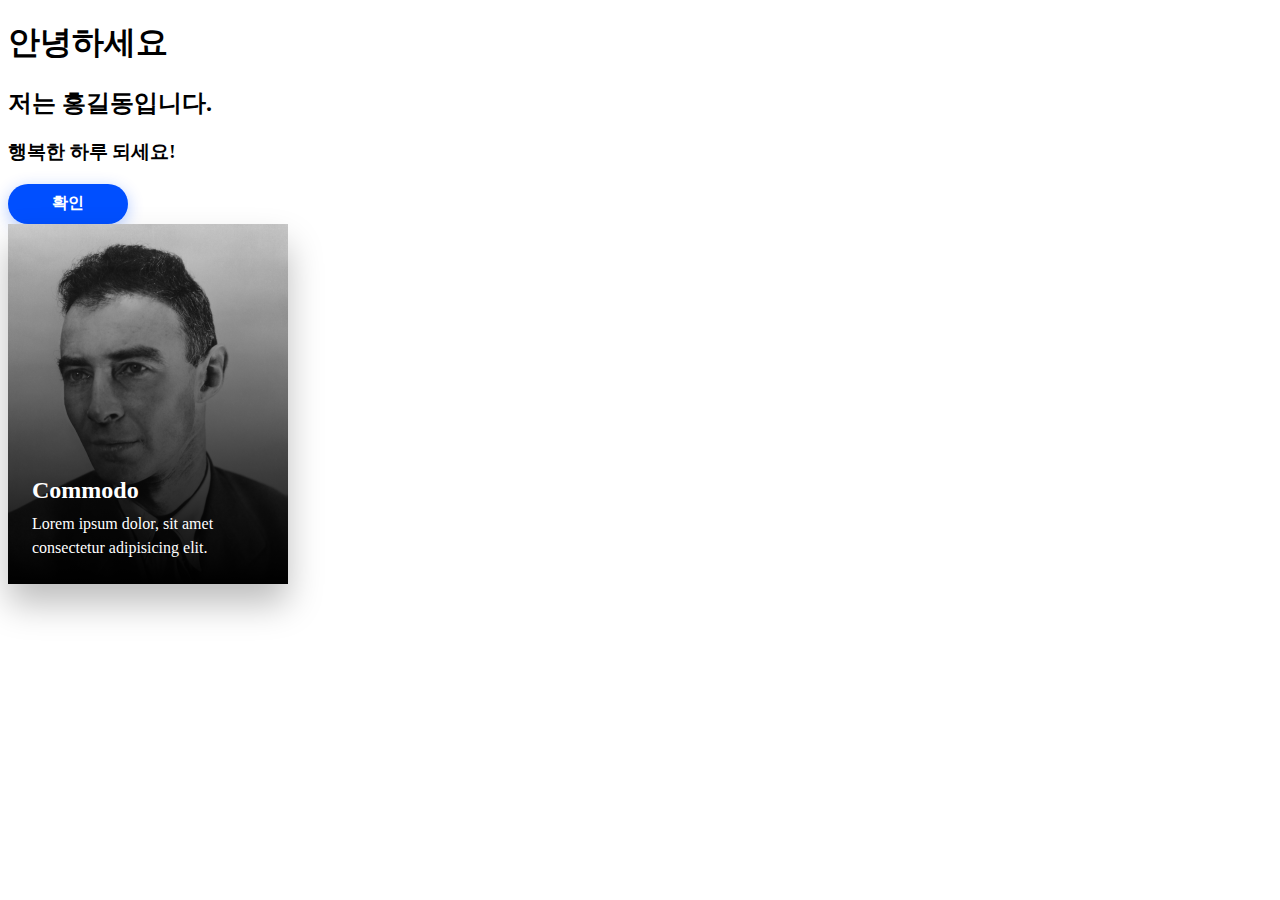
<file: index.html>
<!doctype html>
<html>
<head>
    <meta charset="utf-8">
    <title>Study</title>
    <link rel="stylesheet" href="css/Style.css">
</head>
<body>
    <h1>안녕하세요</h1>
    <h2>저는 홍길동입니다.</h2>
    <h3>행복한 하루 되세요!</h3>
    <button>확인</button>
</body>

<body>
    <div class="card-box">
        <div class="img-gradien"></div>
        <img src="img/Sample1 1.jpg" alt="샘플이미지2">
        <div class="text-wrap">
            <h1>Commodo</h1>
            <p>Lorem ipsum dolor, sit amet consectetur adipisicing elit.</p>
        </div>
        <div>

        </div>
    </div>
</body>
</html>
</file>
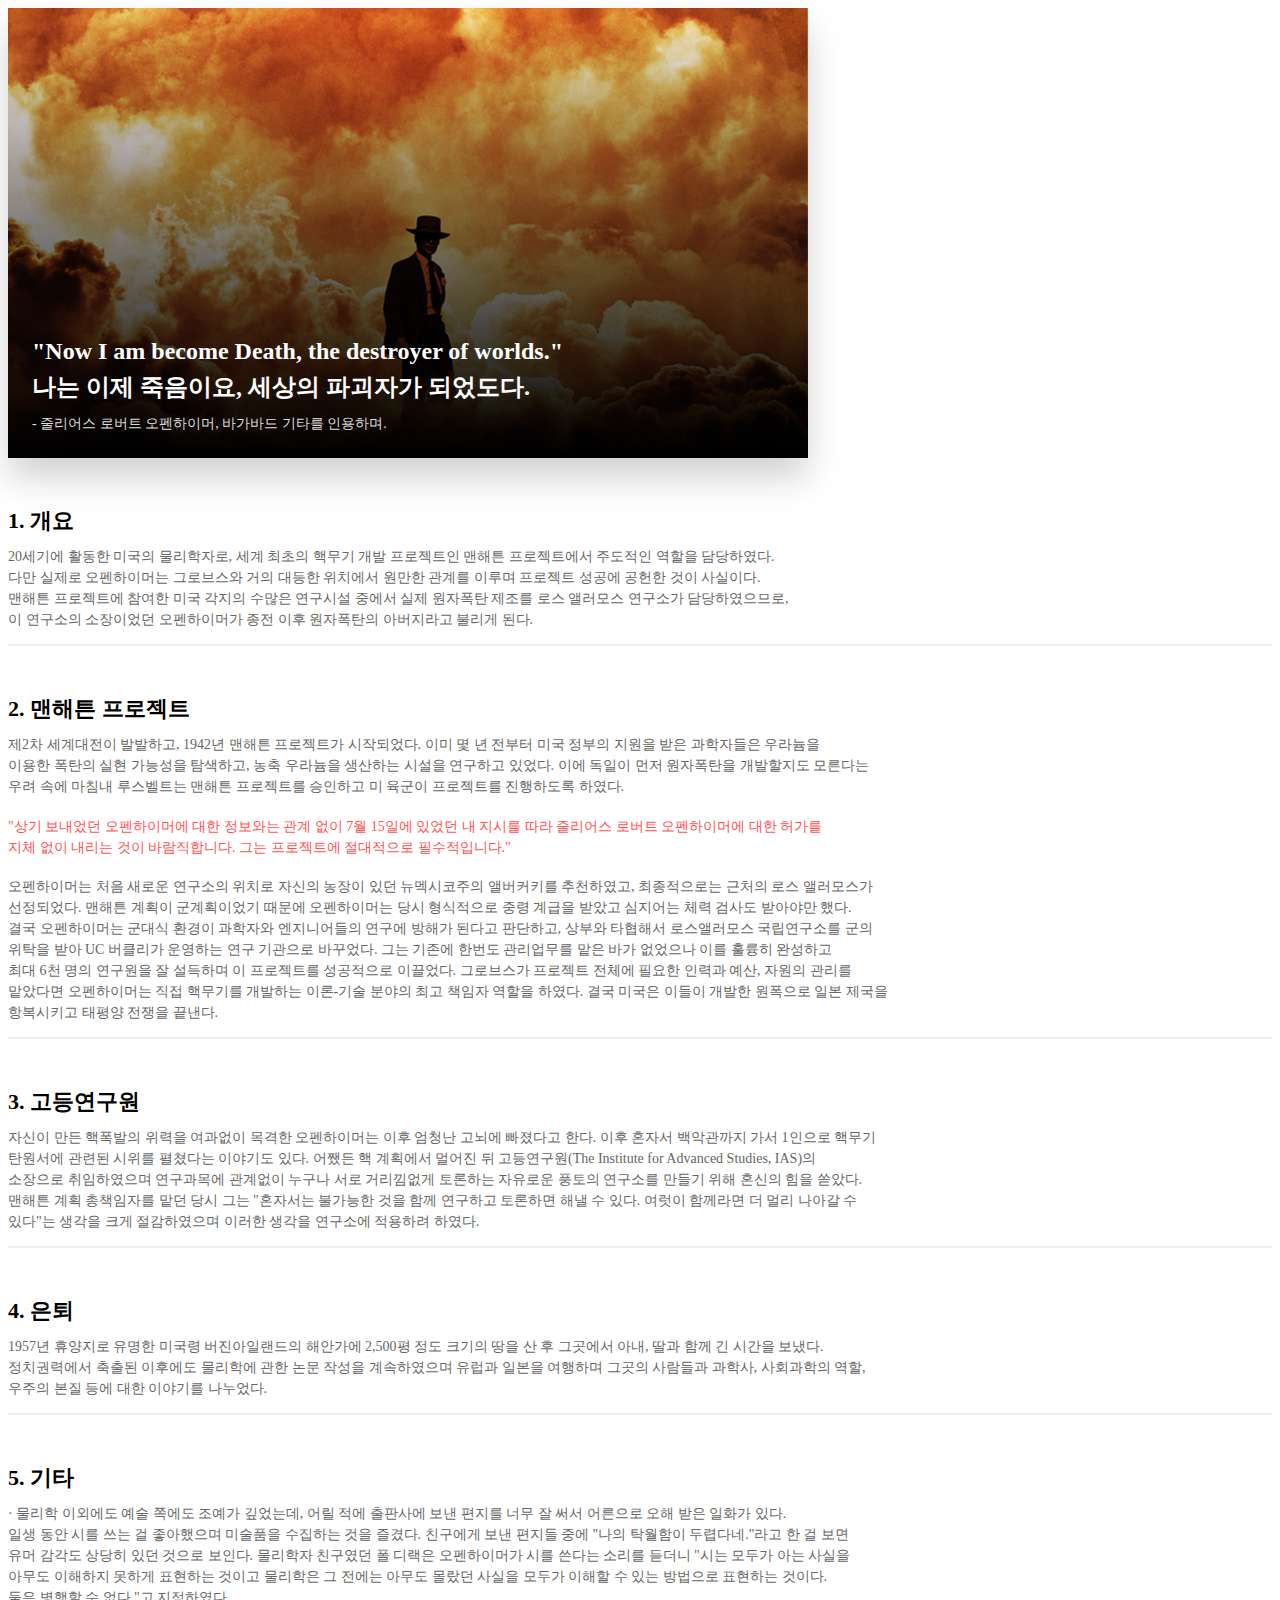
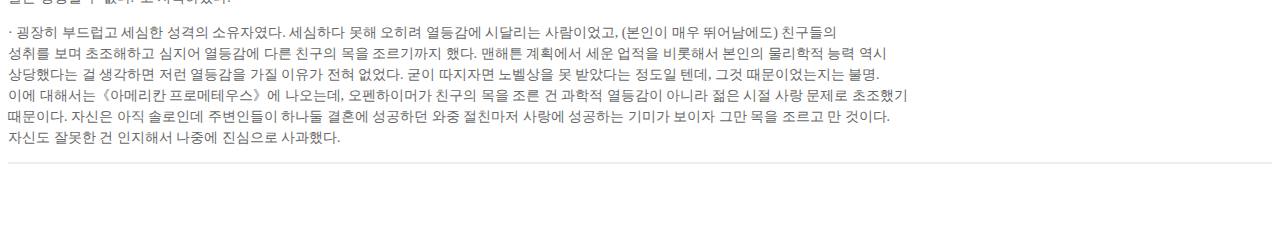
<file: study1.html>
<!doctype html>
<html>
<head>
    <meta charset="utf-8">
    <title>Study</title>
    <link rel="stylesheet" href="css/style3.css">
</head>
<body>
    <div class="card-box">
        <div class="img-gradien"></div>
        <img src="img/Sample3.jpg" alt="샘플이미지2" width="800px">
        <div class="text-wrap">
            <h1>"Now I am become Death, the destroyer of worlds."<br>
                나는 이제 죽음이요, 세상의 파괴자가 되었도다.</h1>
            <p>- 줄리어스 로버트 오펜하이머, 바가바드 기타를 인용하며.</p>
        </div>
    </div>
</body>
<body>
    <div class="text-wrap2">
        <h2>1. 개요</h2>
        <h3>20세기에 활동한 미국의 물리학자로, 세계 최초의 핵무기 개발 프로젝트인 맨해튼 프로젝트에서 주도적인 역할을 담당하였다.<br>
            다만 실제로 오펜하이머는 그로브스와 거의 대등한 위치에서 원만한 관계를 이루며 프로젝트 성공에 공헌한 것이 사실이다.<br> 
            맨해튼 프로젝트에 참여한 미국 각지의 수많은 연구시설 중에서 실제 원자폭탄 제조를 로스 앨러모스 연구소가 담당하였으므로,<br> 
            이 연구소의 소장이었던 오펜하이머가 종전 이후 원자폭탄의 아버지라고 불리게 된다.
        </h3>
            <hr style="border: solid 0.5px #eee;">

        <h2>2. 맨해튼 프로젝트</h2>
        <h3>제2차 세계대전이 발발하고, 1942년 맨해튼 프로젝트가 시작되었다. 이미 몇 년 전부터 미국 정부의 지원을 받은 과학자들은 우라늄을<br> 
            이용한 폭탄의 실현 가능성을 탐색하고, 농축 우라늄을 생산하는 시설을 연구하고 있었다. 이에 독일이 먼저 원자폭탄을 개발할지도 모른다는<br> 
            우려 속에 마침내 루스벨트는 맨해튼 프로젝트를 승인하고 미 육군이 프로젝트를 진행하도록 하였다.
            <h4>"상기 보내었던 오펜하이머에 대한 정보와는 관계 없이 7월 15일에 있었던 내 지시를 따라 줄리어스 로버트 오펜하이머에 대한 허가를<br> 
                지체 없이 내리는 것이 바람직합니다. 그는 프로젝트에 절대적으로 필수적입니다."</h4>
        </h3>
        <h3>오펜하이머는 처음 새로운 연구소의 위치로 자신의 농장이 있던 뉴멕시코주의 앨버커키를 추천하였고, 최종적으로는 근처의 로스 앨러모스가<br> 
            선정되었다. 맨해튼 계획이 군계획이었기 때문에 오펜하이머는 당시 형식적으로 중령 계급을 받았고 심지어는 체력 검사도 받아야만 했다.<br> 
            결국 오펜하이머는 군대식 환경이 과학자와 엔지니어들의 연구에 방해가 된다고 판단하고, 상부와 타협해서 로스앨러모스 국립연구소를 군의<br> 
            위탁을 받아 UC 버클리가 운영하는 연구 기관으로 바꾸었다. 그는 기존에 한번도 관리업무를 맡은 바가 없었으나 이를 훌륭히 완성하고<br> 
            최대 6천 명의 연구원을 잘 설득하며 이 프로젝트를 성공적으로 이끌었다. 그로브스가 프로젝트 전체에 필요한 인력과 예산, 자원의 관리를<br> 
            맡았다면 오펜하이머는 직접 핵무기를 개발하는 이론-기술 분야의 최고 책임자 역할을 하였다. 결국 미국은 이들이 개발한 원폭으로 일본 제국을<br> 
            항복시키고 태평양 전쟁을 끝낸다.

        </h3>
            <hr style="border: solid 0.5px #eee;">
            
        <h2>3. 고등연구원</h2>
        <h3>자신이 만든 핵폭발의 위력을 여과없이 목격한 오펜하이머는 이후 엄청난 고뇌에 빠졌다고 한다. 이후 혼자서 백악관까지 가서 1인으로 핵무기<br> 
            탄원서에 관련된 시위를 펼쳤다는 이야기도 있다. 어쨌든 핵 계획에서 멀어진 뒤 고등연구원(The Institute for Advanced Studies, IAS)의<br> 
            소장으로 취임하였으며 연구과목에 관계없이 누구나 서로 거리낌없게 토론하는 자유로운 풍토의 연구소를 만들기 위해 혼신의 힘을 쏟았다.<br> 
            맨해튼 계획 총책임자를 맡던 당시 그는 "혼자서는 불가능한 것을 함께 연구하고 토론하면 해낼 수 있다. 여럿이 함께라면 더 멀리 나아갈 수<br> 
            있다"는 생각을 크게 절감하였으며 이러한 생각을 연구소에 적용하려 하였다.
        </h3>
            <hr style="border: solid 0.5px #eee;">

        <h2>4. 은퇴</h2>
        <h3>1957년 휴양지로 유명한 미국령 버진아일랜드의 해안가에 2,500평 정도 크기의 땅을 산 후 그곳에서 아내, 딸과 함께 긴 시간을 보냈다.<br> 
            정치권력에서 축출된 이후에도 물리학에 관한 논문 작성을 계속하였으며 유럽과 일본을 여행하며 그곳의 사람들과 과학사, 사회과학의 역할,<br> 
            우주의 본질 등에 대한 이야기를 나누었다.
        </h3>
            <hr style="border: solid 0.5px #eee;">

        <h2>5. 기타</h2>
            <h3>&middot; 물리학 이외에도 예술 쪽에도 조예가 깊었는데, 어릴 적에 출판사에 보낸 편지를 너무 잘 써서 어른으로 오해 받은 일화가 있다.<br> 
                일생 동안 시를 쓰는 걸 좋아했으며 미술품을 수집하는 것을 즐겼다. 친구에게 보낸 편지들 중에 "나의 탁월함이 두렵다네."라고 한 걸 보면<br> 
                유머 감각도 상당히 있던 것으로 보인다. 물리학자 친구였던 폴 디랙은 오펜하이머가 시를 쓴다는 소리를 듣더니 "시는 모두가 아는 사실을<br> 
                아무도 이해하지 못하게 표현하는 것이고 물리학은 그 전에는 아무도 몰랐던 사실을 모두가 이해할 수 있는 방법으로 표현하는 것이다.<br> 둘은 병행할 수 없다."고 지적하였다.
            </h3>
            <h3>&middot; 굉장히 부드럽고 세심한 성격의 소유자였다. 세심하다 못해 오히려 열등감에 시달리는 사람이었고, (본인이 매우 뛰어남에도) 친구들의<Br> 
                성취를 보며 초조해하고 심지어 열등감에 다른 친구의 목을 조르기까지 했다. 맨해튼 계획에서 세운 업적을 비롯해서 본인의 물리학적 능력 역시<br> 
                상당했다는 걸 생각하면 저런 열등감을 가질 이유가 전혀 없었다. 굳이 따지자면 노벨상을 못 받았다는 정도일 텐데, 그것 때문이었는지는 불명.<br> 
                이에 대해서는《아메리칸 프로메테우스》에 나오는데, 오펜하이머가 친구의 목을 조른 건 과학적 열등감이 아니라 젊은 시절 사랑 문제로 초조했기<br> 
                때문이다. 자신은 아직 솔로인데 주변인들이 하나둘 결혼에 성공하던 와중 절친마저 사랑에 성공하는 기미가 보이자 그만 목을 조르고 만 것이다.<br> 
                자신도 잘못한 건 인지해서 나중에 진심으로 사과했다.
            </h3>
                <hr style="border: solid 0.5px #eee;"><br><br><br><br>

            
    </div>
</body>
</html>
</file>
<file: css/Style.css>
body{
    background-color: white;
}
body{color: black;
}

button{
    width: 120px;
    height: 40px;
    background-color: #004fff;
    border: none;
    color: #ffffff;
    box-shadow: 0 4px 16px rgba(0, 79, 255, 0.3);
    font-size: 16px;
    font-weight: bold;
    border-radius: 20px;
    transition: 0.2s;
}

button:focus{
    outline: 0;
}

button:hover{
    background-color: rgba(0, 79, 255, 0.9);
    cursor: pointer;
    box-shadow: 0 2px 4px rgba(0, 79, 255, 0.6);
}

.card-box{
    position: relative;
    border-radius: 8px;
    width: 280px;
    height: 360px;
    box-shadow: 0 20px 35px rgba(0,0,0,0.26);
}
.img-gradien{
    position: absolute;
    left: 0;
    top: 0;
    width: 100%;
    height: 100%;
    background: linear-gradient(rgba(0,0,0,0), rgba(0,0,0,1));
    z-index: 1;
}
.text-wrap{
    position: absolute;
    bottom: 0;
    padding: 24px;
    z-index: 2;
}

.text-wrap h1{
    color: #ffffff;
    font-size: 24px;
    margin-bottom: 8px;
    font-weight: bold;
}
.text-wrap p{
    color: #ffffff;
    font-size: 16px;
    line-height: 1.5;
    margin: 0;

}
</file>
<file: css/style3.css>
body{
    background-color: white;
}
body{color: black;
}

button{
    width: 120px;
    height: 40px;
    background-color: #004fff;
    border: none;
    color: #ffffff;
    box-shadow: 0 4px 16px rgba(0, 79, 255, 0.3);
    font-size: 16px;
    font-weight: bold;
    border-radius: 20px;
    transition: 0.2s;
}

button:focus{
    outline: 0;
}

button:hover{
    background-color: rgba(0, 79, 255, 0.9);
    cursor: pointer;
    box-shadow: 0 2px 4px rgba(0, 79, 255, 0.6);
}

.card-box{
    position: relative;
    border-radius: 8px;
    width: 800px;
    height: 450px;
    box-shadow: 0 20px 35px rgba(0,0,0,0.18);
}
.img-gradien{
    position: absolute;
    left: 0;
    top: 0;
    width: 100%;
    height: 100%;
    background: linear-gradient(rgba(0,0,0,0), rgba(0,0,0,1));
    z-index: 1;
}

.img-gradien-img{
    width: 100%;
}
.text-wrap{
    position: absolute;
    bottom: 0;
    padding: 24px;
    z-index: 2;
}

.text-wrap h1{
    color: #ffffff;
    font-size: 24px;
    margin-bottom: 8px;
    font-weight: bold;
    line-height: 1.5;
}
.text-wrap p{
    color: #dedede;
    font-size: 14px;
    line-height: 1.5;
    margin: 0;
}
.text-wrap2 h2{
    font-size: 22px;
    margin-bottom: -4px;
    margin-top: 48px;
}
.text-wrap2 h3{
    color: #666;
    font-size: 14px;
    line-height: 1.5;
    font-weight: 400;
}
.text-wrap2 h4{
    color: #FF5252;
    font-size: 14px;
    line-height: 1.5;
    font-weight: 500;
}
</file>
